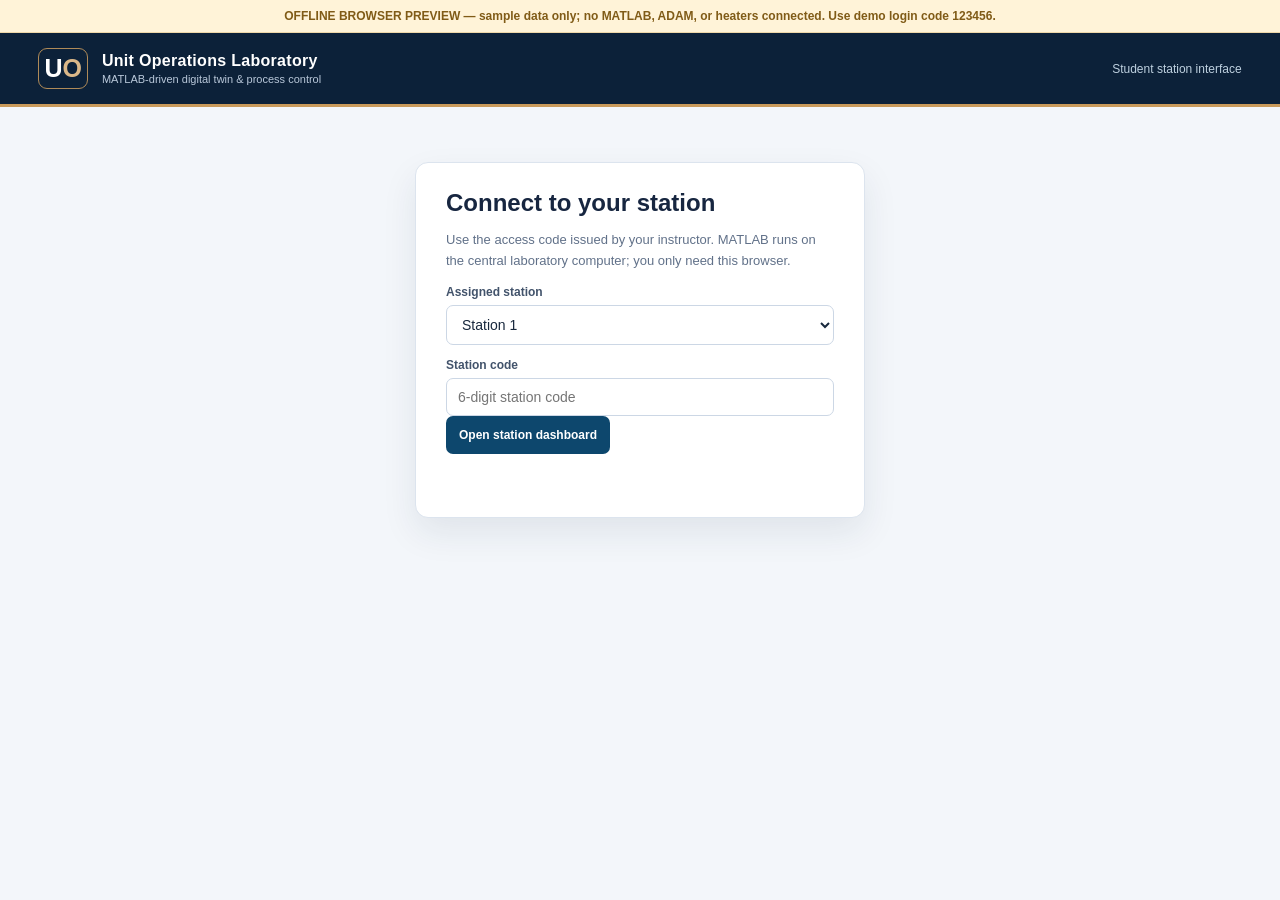
<file: demo/offline-browser-preview.html>
<!doctype html>
<html lang="en"><head><meta charset="utf-8"><meta name="viewport" content="width=device-width,initial-scale=1"><title>Unit Operations · MATLAB PID Lab</title><style>:root{font-family:Inter,'Segoe UI',Arial,sans-serif;color:#172640;background:#f3f6fa;font-synthesis:none}*{box-sizing:border-box}body{margin:0}header{background:#0c2139;color:#fff;display:flex;justify-content:space-between;align-items:center;padding:15px clamp(16px,3vw,44px);border-bottom:3px solid #c99a5b}.brand{display:flex;gap:14px;align-items:center}.brand b{display:block;font-size:16px;letter-spacing:.3px}.brand small{display:block;color:#b9c8da;margin-top:3px;font-size:11px}.logo{font-size:25px;border:1px solid #af8a58;color:#fff;border-radius:9px;padding:5px;font-weight:900}.logo span{color:#dbb889}.smalltag{color:#bed0df;font-size:12px}main{margin:24px auto;max-width:1490px;padding:0 25px}.login{max-width:450px;background:white;border:1px solid #dce4ee;padding:26px 30px 22px;border-radius:13px;margin:55px auto;box-shadow:0 15px 35px #1c324416}.login h1{font-size:24px;margin:0 0 12px}.login p{color:#617189;line-height:1.6;font-size:13px}label{display:block;font-weight:600;color:#42536b;font-size:12px;margin-top:13px}input,select{display:block;width:100%;border:1px solid #ccd7e5;border-radius:7px;padding:10px 11px;font-size:14px;margin-top:6px;background:white;color:#18283d;min-width:0}button{font:600 12px Inter,'Segoe UI',Arial;cursor:pointer;border:0;border-radius:7px;padding:12px 13px;transition:filter .12s}button:hover{filter:brightness(.94)}button:disabled{opacity:.45;cursor:default}.primary{background:#0d476d;color:white}.outline{border:1px solid #c9d6e6;background:#f7f9fc;color:#24415b}.quiet{background:transparent;color:#46617b;border:1px solid #dce3ee;padding:8px 10px}.wide{width:100%;margin-top:15px}.error{color:#b12c3c!important;min-height:15px}.title-line{display:flex;justify-content:space-between;align-items:center;gap:16px}.title-line h1{font-size:24px;margin:0 0 6px}.title-line h1 span{font-size:15px;color:#63758c}.muted{font-size:12px;color:#6a7a90;line-height:1.5;margin:5px 0}.pill{display:inline-flex;border:1px solid #d5a96e;color:#845e2c;padding:7px 12px;border-radius:25px;font-size:11px;background:#fff8ed;font-weight:600}.pill.good{color:#176e56;background:#eaf7f1;border-color:#a5dfcb}.status-set{display:flex;gap:8px;align-items:center}.tabs{display:flex;border-bottom:1px solid #d9e2ed;gap:6px;margin:19px 0}.tab{background:transparent;color:#52647d;padding:13px 18px;border-bottom:3px solid transparent;border-radius:0}.tab.active{color:#0b5378;border-color:#0b5378}.workspace{display:grid;grid-template-columns:320px minmax(0,1fr);gap:18px;align-items:start}.controls,.results{min-width:0}.panel{background:white;border:1px solid #dfe6ef;border-radius:10px;padding:17px 19px;margin:0 0 14px;box-shadow:0 2px 5px #15324e08}.panel h2{font-size:13px;margin:0 0 12px;font-weight:750;letter-spacing:.1px}.form-grid{display:grid;grid-template-columns:1fr 1fr;gap:0px 10px}.form-grid label{font-size:11px}.button-grid{display:grid;grid-template-columns:1fr 1fr;gap:8px}.button-grid button{padding:11px 8px}.note{font-size:11px;color:#748399;line-height:1.55}.kpis{display:grid;grid-template-columns:repeat(4,minmax(0,1fr));gap:12px;margin-bottom:14px}.kpis article{background:white;border:1px solid #dce5ed;border-radius:10px;padding:15px 18px}.kpis small{color:#6a7a8f;display:block;font-size:10px;font-weight:700;letter-spacing:.4px;min-height:25px}.kpis strong{font-size:29px;color:#122940;letter-spacing:-.9px}.kpis span{font-size:11px;color:#76859a;margin-left:3px}.chart-header{display:flex;justify-content:space-between;align-items:baseline}.chart-header small{font-size:11px;color:#8190a2}canvas{display:block;width:100%;height:210px}.chart:nth-of-type(2) canvas{height:175px}.legend{font-size:11px;color:#607086;display:flex;gap:8px;align-items:center;margin-top:3px}.legend i{display:inline-block;width:12px;height:3px;border-radius:3px;margin-left:9px}.readings{font-size:12px;color:#36526c}.export{display:inline-block;margin-top:10px;font-size:12px;color:#0b5c8c;text-decoration:none;font-weight:700}#hardware-mode{background:#f6f8fb;padding:8px;border-radius:6px;margin-top:12px}.error-box{color:#b12c3c}@media(max-width:1050px){.workspace{grid-template-columns:1fr}.controls{display:grid;grid-template-columns:repeat(2,minmax(0,1fr));gap:8px}.controls .panel{margin:0}}@media(max-width:650px){main{padding:0 12px}.smalltag{display:none}.controls{display:block}.controls .panel{margin-bottom:12px}.kpis{grid-template-columns:repeat(2,minmax(0,1fr))}.title-line{flex-wrap:wrap}.tab{padding:11px 8px;font-size:11px}}
</style></head>
<body><div style="background:#fff3d8;border-bottom:1px solid #efd8a9;padding:9px 16px;text-align:center;color:#805b17;font:600 12px Segoe UI,Arial,sans-serif">OFFLINE BROWSER PREVIEW — sample data only; no MATLAB, ADAM, or heaters connected. Use demo login code 123456.</div>
<header><div class="brand"><span class="logo">U<span>O</span></span><div><b>Unit Operations Laboratory</b><small>MATLAB-driven digital twin & process control</small></div></div><div class="smalltag">Student station interface</div></header>
<main id="login-panel" class="login">
  <h1>Connect to your station</h1><p>Use the access code issued by your instructor. MATLAB runs on the central laboratory computer; you only need this browser.</p>
  <label>Assigned station<select id="station-choice"><option value="1">Station 1</option><option value="2">Station 2</option><option value="3">Station 3</option><option value="4">Station 4</option></select></label>
  <label>Station code<input id="station-code" type="password" inputmode="numeric" pattern="[0-9]{6}" maxlength="6" autocomplete="off" placeholder="6-digit station code"></label>
  <button id="login-btn" class="primary">Open station dashboard</button><p id="login-error" class="error"></p>
</main>
<main id="lab-panel" hidden>
  <div class="title-line"><div><h1>Temperature control <span id="station-heading"></span></h1><p class="muted">Digital twin · WIKA temperature acquisition · MATLAB PID analysis</p></div><div class="status-set"><span id="bridge-status" class="pill">Connecting</span><button id="logout" class="quiet">Sign out</button></div></div>
  <nav class="tabs"><button class="tab active" data-tab="simulation">Simulation</button><button class="tab" data-tab="live">Live Experiment</button><button class="tab" data-tab="tuning">ZN / IMC Tuning</button></nav>
  <div class="workspace">
    <section class="controls">
      <div class="panel"><h2>PID settings</h2><div class="form-grid">
        <label>Temperature setpoint (°C)<input id="sp" type="number" step="0.5" value="35"></label>
        <label>Proportional Kp (%/°C)<input id="kp" type="number" min="0" step="0.1" value="2"></label>
        <label>Integral Ki (%/[°C·s])<input id="ki" type="number" min="0" step="0.001" value="0.015"></label>
        <label>Derivative Kd (%·s/°C)<input id="kd" type="number" min="0" step="0.1" value="0"></label>
      </div><button class="primary wide" id="apply">Apply PID settings</button></div>
      <div class="panel" id="model-panel"><h2>Digital twin model</h2><div class="form-grid">
        <label>Heater gain (°C / full power)<input id="gain" type="number" min="0.001" value="70"></label>
        <label>Thermal time constant (s)<input id="tau" type="number" min="0.001" value="100"></label>
        <label>Dead time (s)<input id="deadtime" type="number" min="0" value="5"></label>
        <label>SSR PWM window (s)<input id="window" type="number" min="4" max="120" value="20"></label>
      </div><button id="apply-model" class="outline wide">Apply model</button></div>
      <div class="panel" id="sim-controls"><h2>Digital twin</h2><div class="button-grid"><button id="sim-start" class="primary">Start simulation</button><button id="sim-pause" class="outline">Pause</button><button id="sim-reset" class="outline">Reset</button><button id="disturb" class="outline">Toggle cooling disturbance</button></div></div>
      <div class="panel" id="live-controls" hidden><h2>Physical station</h2><p class="muted">Your assigned ADAM-6024 analog input provides temperature; MATLAB computes PID and commands the matching ADAM-6050 output only when its instructor enable is armed. Live setpoints must remain below the station's instructor-configured software trip; the digital twin does not have that trip.</p><div class="button-grid"><button id="live-start" class="primary">Start live PID</button><button id="live-stop" class="outline">STOP PID / Station DO OFF</button></div><div class="note" id="hardware-mode"></div></div>
      <div class="panel" id="tuning-controls" hidden><h2>Controller tuning</h2><p class="muted">Model-based recommendations from your entered gain, time constant and process dead time.</p><label>Tuning method<select id="method"><option value="zn_pi">Ziegler–Nichols PI</option><option value="zn_pid">Ziegler–Nichols PID</option><option value="imc_pi">Conservative IMC PI</option><option value="manual">Manual PID (keep gains)</option><option value="fuzzy">Fuzzy PID supervisor (3x3 Sugeno rules)</option></select></label><button id="tune-apply" class="primary wide">Calculate & apply gains</button><p class="note">ZN tuning can be aggressive; compare with IMC in simulation before any physical experiment.</p></div>
    </section>
    <section class="results"><div class="kpis"><article><small id="temperature-label">SIMULATED TEMPERATURE</small><strong id="temperature">—</strong><span>°C</span></article><article><small>SETPOINT</small><strong id="setpoint-card">—</strong><span>°C</span></article><article><small id="duty-label">PID OUTPUT</small><strong id="duty">—</strong><span>%</span></article><article><small>ADAM-6050 OUTPUT LOGIC</small><strong id="do-state">—</strong><span id="do-sub">readback only</span></article></div>
      <div class="panel chart"><div class="chart-header"><h2>Temperature and setpoint</h2><small>Measured versus simulated</small></div><canvas id="temperature-chart" width="960" height="236"></canvas><div class="legend"><i style="background:#159a8b"></i> Digital twin <i style="background:#6087dc"></i> WIKA AI <i style="background:#c99649"></i> Setpoint</div></div>
      <div class="panel chart"><div class="chart-header"><h2>PID response</h2><small>P / I / D and calculated duty</small></div><canvas id="pid-chart" width="960" height="202"></canvas><div class="legend"><i style="background:#159a8b"></i> Output demand <i style="background:#6087dc"></i> P term <i style="background:#c99649"></i> I term <i style="background:#bd7388"></i> D term</div></div>
      <div class="panel chart"><div class="chart-header"><h2>Real-time acquisition</h2><small id="acquisition-note">Waiting for MATLAB</small></div><p class="readings" id="readings">—</p><p class="note" id="system-message"></p><a id="export-link" class="export" href="/api/export.csv?mode=simulation">Export digital twin CSV</a></div>
    </section>
  </div>
</main>
<script>
'use strict';
const PREVIEW = {
 station:null, t:0, simRunning:true, liveRunning:false, outputArmed:false, cooling:false,
 settings:{setpoint:35,kp:2,ki:0.015,kd:0,gain:70,tau:100,deadtime:5,window:20},
 controlMode:'PID', start:Date.now()
};
function previewHistory(){
 const h=[],s=PREVIEW.settings;
 for(let j=0;j<180;j++){
  const t=j*1.3;
  const cool=PREVIEW.cooling&&t>145?-3.0*(1-Math.exp(-(t-145)/22)):0;
  const twin=21+(s.setpoint-21)*(1-Math.exp(-Math.max(0,t-s.deadtime)/55))+cool+0.1*Math.sin(j/8);
  const physical=21.7+(s.setpoint-22.3)*(1-Math.exp(-Math.max(0,t-10)/85))+0.06*Math.sin(j/9);
  const p=s.kp*(s.setpoint-twin), ii=s.ki*(j*1.5), dd=0;
  const sd=Math.max(0,Math.min(100,p+ii));
  const lp=s.kp*(s.setpoint-physical), li=s.ki*j, ld=0;
  const lduty=Math.max(0,Math.min(100,lp+li));
  h.push([t,twin,physical,s.setpoint,sd,lduty,p,ii,t,lp,li,ld]);
 }
 return h;
}
function previewState(){
 const h=previewHistory(),r=h.at(-1),s=PREVIEW.settings;
 return {
  engine_online:true,sim_temp:r[1],measured_c:r[2],setpoint:s.setpoint,
  sim_duty:r[4],live_duty:r[5],do_readback:false,
  ai_channel:PREVIEW.station-1,output_channel:PREVIEW.station-1,
  live_ok:true,live_setpoint_ok:s.setpoint<60,live_running:PREVIEW.liveRunning,
  sim_running:PREVIEW.simRunning,output_armed:PREVIEW.outputArmed,
  software_trip_c:60,fault:'',current_ma:4+16*r[2]/150,
  control_mode:PREVIEW.controlMode,daq_message:'PREVIEW DATA — no real WIKA or ADAM connection',
  calibration_note:'Example input span 0–150°C',history:h,...s
 }
}
function previewResponse(obj,status=200){return Promise.resolve(new Response(JSON.stringify(obj),{status,headers:{'Content-Type':'application/json'}}))}
window.fetch=async (input, options={})=>{
 const path=String(input),body=options.body?JSON.parse(options.body):{};
 if(path==='/api/me')return previewResponse({station:PREVIEW.station});
 if(path==='/api/login'){
   if(!/^\d{6}$/.test(String(body.code||'')))return previewResponse({error:'Use demo code 123456'},403);
   PREVIEW.station=Number(body.station);return previewResponse({ok:true,station:PREVIEW.station});
 }
 if(path==='/api/logout'){PREVIEW.station=null;return previewResponse({ok:true})}
 if(path==='/api/state')return previewResponse({station:PREVIEW.station,data:PREVIEW.station?previewState():null});
 if(path==='/api/command'){
   if(body.command==='settings')Object.assign(PREVIEW.settings,body.values||{});
   if(body.command==='start_sim')PREVIEW.simRunning=true;
   if(body.command==='pause_sim')PREVIEW.simRunning=false;
   if(body.command==='reset_sim'){PREVIEW.simRunning=false;PREVIEW.cooling=false;}
   if(body.command==='cooling_disturbance')PREVIEW.cooling=!PREVIEW.cooling;
   if(body.command==='start_live')PREVIEW.liveRunning=true;
   if(body.command==='stop_live')PREVIEW.liveRunning=false;
   if(body.command==='set_tuning'){
     const s=PREVIEW.settings,k=s.gain/100,T=s.tau,L=Math.max(1,s.deadtime),m=body.method;
     PREVIEW.controlMode=m==='fuzzy'?'Fuzzy PID':'PID';
     if(m==='zn_pi'){s.kp=.9*T/(k*L);s.ki=s.kp/(3*L);s.kd=0}
     if(m==='zn_pid'){s.kp=1.2*T/(k*L);s.ki=s.kp/(2*L);s.kd=s.kp*L/2}
     if(m==='imc_pi'){const lambda=Math.max(T/2,L);s.kp=T/(k*(lambda+L));s.ki=s.kp/Math.min(T,4*(lambda+L));s.kd=0}
   }
   return previewResponse({queued:true,message:'PREVIEW ONLY — command not sent to any equipment.'});
 }
 return previewResponse({error:'Unknown offline-preview request'},404);
};
window.addEventListener('DOMContentLoaded',()=>{
 const ex=document.getElementById('export-link');
 ex.addEventListener('click',(ev)=>{
  ev.preventDefault();
  const sim=ex.href.includes('mode=simulation');
  const cols=sim?[0,1,3,4,6,7]:[8,2,3,5,9,10,11];
  const heads=sim?['SimulationElapsed_s','DigitalTwin_C','Setpoint_C','SimPID_Duty_pct','SimP_pct','SimI_pct']:
          ['LiveElapsed_s','Measured_C','Setpoint_C','LivePID_Duty_pct','LiveP_pct','LiveI_pct','LiveD_pct'];
  const csv=[heads.join(','),...previewHistory().map(row=>cols.map(i=>Number(row[i]).toFixed(4)).join(','))].join('\n');
  const u=URL.createObjectURL(new Blob([csv],{type:'text/csv'}));
  const a=document.createElement('a');a.href=u;a.download='station'+(PREVIEW.station||1)+'_'+(sim?'simulation':'live')+'_PREVIEW.csv';a.click();
  setTimeout(()=>URL.revokeObjectURL(u),2000);
 });
});
</script><script>'use strict';
const $=id=>document.getElementById(id);
let station=null,tab='simulation',data=null,dirty=false;
const format=(x,d=1)=>x===null||x===undefined||!Number.isFinite(Number(x))?'—':Number(x).toFixed(d);
async function req(path,payload){let opts={cache:'no-store',credentials:'same-origin'};if(payload!==undefined){opts.method='POST';opts.headers={'Content-Type':'application/json'};opts.body=JSON.stringify(payload)}let r=await fetch(path,opts);let j=await r.json();if(!r.ok)throw Error(j.error||`HTTP ${r.status}`);return j}
function showLab(on){$('login-panel').hidden=on;$('lab-panel').hidden=!on;if(on){$('station-heading').textContent='· Station '+station;updateExportLink();}}
async function login(){try{if(!/^[0-9]{6}$/.test($('station-code').value)){ $('login-error').textContent='Enter your 6-digit station code';return;}let r=await req('/api/login',{station:parseInt($('station-choice').value,10),code:$('station-code').value});station=r.station;$('station-code').value='';showLab(true);await refresh()}catch(e){$('login-error').textContent=e.message}}
async function logout(){await req('/api/logout',{});station=null;data=null;showLab(false)}
async function cmd(command,extra={}){try{let res=await req('/api/command',{command,...extra});$('system-message').textContent=res.message||'Command accepted';setTimeout(refresh,450)}catch(e){$('system-message').textContent='Command error: '+e.message}}
async function saveSettings(model){let ids=model?['gain','tau','deadtime','window']:['sp','kp','ki','kd'];let keys=model?['gain','tau','deadtime','window']:['setpoint','kp','ki','kd'];let v={};for(let i=0;i<keys.length;i++)v[keys[i]]=Number($(ids[i]).value);dirty=false;await cmd('settings',{values:v})}
function switchTab(next){tab=next;document.querySelectorAll('.tab').forEach(el=>el.classList.toggle('active',el.dataset.tab===next));$('sim-controls').hidden=next!=='simulation';$('live-controls').hidden=next!=='live';$('tuning-controls').hidden=next!=='tuning';$('model-panel').hidden=next==='live';updateExportLink();render()}
async function refresh(){if(!station)return;try{let r=await req('/api/state');data=r.data;if(data){render()}else{$('bridge-status').textContent='Waiting for MATLAB';$('bridge-status').className='pill';}}catch(e){$('bridge-status').textContent='Disconnected';$('bridge-status').className='pill';$('system-message').textContent=e.message}}
function updateExportLink(){
 const link=$('export-link');
 if(!link) return;
 const mode=(tab==='live')?'live':'simulation';
 link.href='/api/export.csv?mode='+mode;
 link.textContent=(mode==='live')?'Export live experiment CSV':'Export digital twin CSV';
}
function render(){if(!data)return;let s=data;let online=s.engine_online;
 $('bridge-status').textContent=online?'MATLAB online':'MATLAB offline / stale';$('bridge-status').className=online?'pill good':'pill';
 let live=tab==='live'; $('temperature-label').textContent=live?'WIKA TEMPERATURE':'DIGITAL TWIN TEMP';$('temperature').textContent=format(live?s.measured_c:s.sim_temp);$('setpoint-card').textContent=format(s.setpoint);$('duty').textContent=format(live?s.live_duty:s.sim_duty);$('do-state').textContent=(s.do_readback===null||Array.isArray(s.do_readback))?'—':s.do_readback?'ON':'OFF';
 $('duty-label').textContent=live?'REAL PID DUTY':'SIMULATED PID DUTY';
 $('acquisition-note').textContent='ADAM-6024 AI'+s.ai_channel+' · '+(s.live_ok?'Input valid':'Check sensor / DAQ');
 $('readings').textContent='Transmitter current: '+format(s.current_ma,3)+' mA | Control: '+(s.control_mode||'PID')+' | Live PID: '+(s.live_running?'RUNNING':'STOPPED')+' | Twin: '+(s.sim_running?'RUNNING':'PAUSED');
 $('hardware-mode').textContent=(s.output_armed?'Instructor armed DO'+s.output_channel+'. MATLAB PID may command its SSR. ':'DO'+s.output_channel+' is DISARMED; measurements and calculated PID remain available. ')+
   'Instructor software trip: '+format(s.software_trip_c)+' °C. Live setpoint must be below this threshold.';
 if(s.fault)$('system-message').textContent='Controller: '+s.fault;
 else if(!online)$('system-message').textContent='Central MATLAB controller is not updating. Do not interpret displayed values as live.';
 else $('system-message').textContent=s.daq_message+' · '+s.calibration_note;
 $('live-start').disabled=!online||!s.live_ok||!s.live_setpoint_ok||s.live_running;
 $('live-stop').disabled=!online;
 if(!dirty){let mapping={sp:'setpoint',kp:'kp',ki:'ki',kd:'kd',gain:'gain',tau:'tau',deadtime:'deadtime',window:'window'};for(let [id,key] of Object.entries(mapping))if(document.activeElement!==$(id))$(id).value=s[key]}
 const matrix=Array.isArray(s.history)?s.history:[];
 // MATLAB jsonencode of numeric 2D matrix serializes each row as an array.
 let samples=matrix.map(x=>Array.isArray(x)?x:[]).filter(x=>x.length>=8);
 draw('temperature-chart',samples,[{idx:1,c:'#159a8b'},{idx:2,c:'#6087dc'},{idx:3,c:'#c99649'}]);
 draw('pid-chart',samples,[{idx:live?5:4,c:'#159a8b'},
  {idx:live?9:6,c:'#6087dc'},{idx:live?10:7,c:'#c99649'},
  ...(live?[{idx:11,c:'#bd7388'}]:[])]);
}
function draw(id,rows,series){const c=$(id),ctx=c.getContext('2d'),w=c.width,h=c.height;ctx.clearRect(0,0,w,h);ctx.fillStyle='#fff';ctx.fillRect(0,0,w,h);const L=49,R=14,T=13,B=23;
 let pts=rows.slice(-250),values=[];for(let r of pts)for(let e of series){let v=r[e.idx];if(Number.isFinite(v))values.push(v)}let lo=values.length?Math.min(...values):0,hi=values.length?Math.max(...values):100;if(hi-lo<8){lo-=4;hi+=4}else{let gap=(hi-lo)*.13;lo-=gap;hi+=gap}if(!Number.isFinite(lo)||!Number.isFinite(hi)||hi===lo)return;
 ctx.strokeStyle='#e8eef5';ctx.fillStyle='#7d8da3';ctx.lineWidth=1;ctx.font='11px Segoe UI, sans-serif';for(let k=0;k<=4;k++){let y=T+k*(h-T-B)/4;ctx.beginPath();ctx.moveTo(L,y);ctx.lineTo(w-R,y);ctx.stroke();ctx.fillText((hi-(hi-lo)*k/4).toFixed(0),8,y+3)}
 for(let e of series){ctx.beginPath();ctx.lineWidth=2.5;ctx.strokeStyle=e.c;let started=false;for(let i=0;i<pts.length;i++){let v=pts[i][e.idx];if(!Number.isFinite(v)){started=false;continue}let x=L+i*(w-L-R)/Math.max(1,pts.length-1),y=T+(hi-v)/(hi-lo)*(h-T-B);if(!started){ctx.moveTo(x,y);started=true}else{ctx.lineTo(x,y)}}ctx.stroke()}
 ctx.fillStyle='#7d8da3';ctx.fillText('Elapsed samples →',w-122,h-4)}
$('login-btn').onclick=login;$('station-code').addEventListener('keydown',e=>{if(e.key==='Enter')login()});$('logout').onclick=logout;$('apply').onclick=()=>saveSettings(false);$('apply-model').onclick=()=>saveSettings(true);$('sim-start').onclick=()=>cmd('start_sim');$('sim-pause').onclick=()=>cmd('pause_sim');$('sim-reset').onclick=()=>cmd('reset_sim');$('disturb').onclick=()=>cmd('cooling_disturbance');$('live-start').onclick=()=>cmd('start_live');$('live-stop').onclick=()=>cmd('stop_live');$('tune-apply').onclick=()=>cmd('set_tuning',{method:$('method').value});
document.querySelectorAll('.tab').forEach(t=>t.onclick=()=>switchTab(t.dataset.tab));for(let id of ['sp','kp','ki','kd','gain','tau','deadtime','window'])$(id).addEventListener('input',()=>{dirty=true});
(async()=>{try{let a=await req('/api/me');if(a.station){station=a.station;showLab(true);await refresh()}}catch(e){}setInterval(refresh,1200)})();
</script>
</body></html>
</file>
